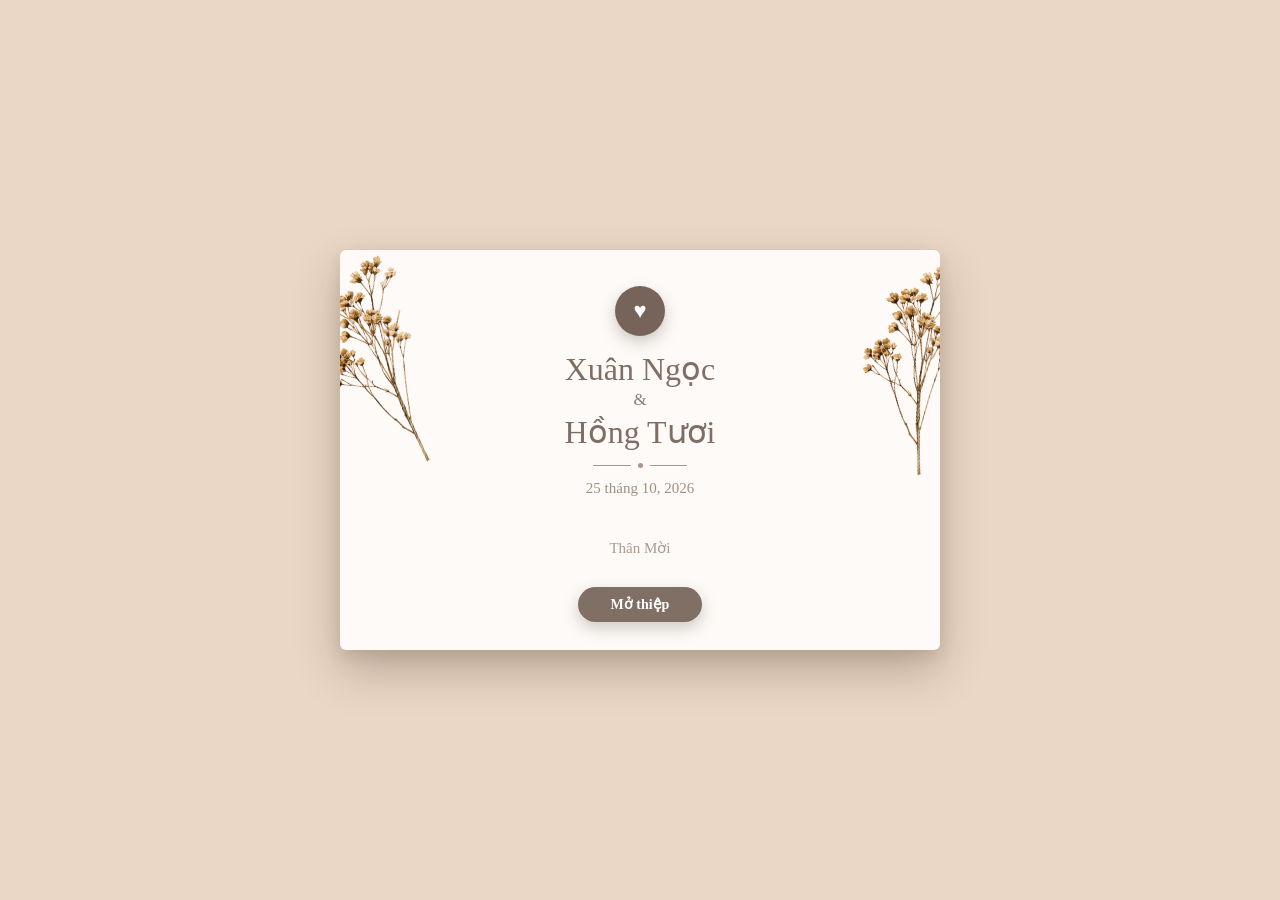
<file: trangchu.html>
<!DOCTYPE html>
<html lang="en">
<head>
    <meta charset="UTF-8">
    <meta name="viewport" content="width=device-width, initial-scale=1.0">
    <title>Đám Cưới Ngọc Tươi</title>
    <link rel="stylesheet" href="trangchu.css">
</head>
<body>
    <!-- =========================================================
     MÀN HÌNH MỞ THIỆP
========================================================= -->

<div class="wedding-cover-screen" id="weddingCover">

    <div class="cover-card">

        <!-- HOA BÊN TRÁI -->
        <div class="cover-flower cover-flower-left">
            <img
                src="anhcuoi/flower2-decoration.png"
                alt=""
            >
        </div>

        <!-- HOA BÊN PHẢI -->
        <div class="cover-flower cover-flower-right">
            <img
                src="anhcuoi/flower2-decoration.png"
                alt=""
            >
        </div>


        <!-- NÚT TRÁI TIM -->
        <div class="cover-heart">
            ♥
        </div>


        <!-- TÊN -->
        <div class="cover-names">
            <div>Xuân Ngọc</div>

            <span>&amp;</span>

            <div>Hồng Tươi</div>
        </div>


        <!-- ĐƯỜNG KẺ -->
        <div class="cover-line">
            <span></span>
            <i></i>
            <span></span>
        </div>


        <!-- NGÀY -->
        <div class="cover-date">
            25 tháng 10, 2026
        </div>


        <!-- THÂN MỜI -->
        <div class="cover-invite">
            Thân Mời
        </div>


        <!-- NÚT MỞ THIỆP -->
        <button onclick="window.location.href='index.html'"
            type="button"
            class="cover-open"
            id="openWedding">
            Mở thiệp
        </button>

    </div>

</div>
<script src="index.js"></script>
</body>
</html>
</file>
<file: trangchu.css>
/* =========================================================
   MÀN HÌNH MỞ THIỆP
========================================================= */

.wedding-cover-screen {
    position: fixed;
    inset: 0;

    width: 100%;
    height: 100vh;
    height: 100dvh;

    display: flex;
    align-items: center;
    justify-content: center;

    background: #ead7c5;

    overflow: hidden;

    z-index: 99999;

    transition:
        opacity 0.8s ease,
        visibility 0.8s ease;
}


/* =========================================================
   ẨN MÀN HÌNH
========================================================= */

.wedding-cover-screen.hide {
    opacity: 0;
    visibility: hidden;
    pointer-events: none;
}


/* =========================================================
   KHUNG THIỆP
========================================================= */

.cover-card {
    position: relative;

    width: 600px;
    height: 400px;

    box-sizing: border-box;

    background: #fdfaf7;

    border-radius: 6px;

    overflow: hidden;

    text-align: center;

    box-shadow:
        0 20px 45px rgba(73, 55, 43, 0.30),
        0 5px 15px rgba(73, 55, 43, 0.12);
}


/* =========================================================
   HOA CHUNG
========================================================= */

.cover-flower {
    position: absolute;

    top: 0;

    width: 190px;
    height: 280px;

    z-index: 1;

    pointer-events: none;
}

.cover-flower img {
    display: block;

    width: 100%;
    height: 100%;

    object-fit: contain;
}


/* =========================================================
   HOA TRÁI
========================================================= */

.cover-flower-left {
    left: -67px;
    transform: rotate(32deg);
}


/* =========================================================
   HOA PHẢI
========================================================= */

.cover-flower-right {
    right: -44px;
    transform: rotate(-8deg);
    top: 28px;
}


/* =========================================================
   TRÁI TIM
========================================================= */

.cover-heart {
    position: relative;

    z-index: 3;

    width: 50px;
    height: 50px;

    margin: 30px auto 14px;

    display: flex;
    align-items: center;
    justify-content: center;

    border-radius: 50%;

    background: #76645b;

    color: #ffffff;

    font-size: 22px;

    line-height: 1;

    box-shadow:
        0 6px 15px rgba(75, 57, 47, 0.25);
}


/* =========================================================
   TÊN CÔ DÂU - CHÚ RỂ
========================================================= */

.cover-names {
    position: relative;

    z-index: 3;

    color: #806e64;

    font-family:
        Georgia,
        "Times New Roman",
        serif;

    font-size: 32px;

    line-height: 1.2;

    font-weight: 400;
}

.cover-names span {
    display: block;

    margin: 2px 0;

    color: #8d7c72;

    font-size: 17px;
}


/* =========================================================
   ĐƯỜNG TRANG TRÍ
========================================================= */

.cover-line {
    position: relative;

    z-index: 3;

    display: flex;

    align-items: center;
    justify-content: center;

    gap: 7px;

    margin-top: 12px;
}

.cover-line span {
    width: 38px;
    height: 1px;

    background: #aa978b;
}

.cover-line i {
    width: 5px;
    height: 5px;

    border-radius: 50%;

    background: #aa978b;
}


/* =========================================================
   NGÀY CƯỚI
========================================================= */

.cover-date {
    position: relative;

    z-index: 3;

    margin-top: 12px;

    color: #a18f84;

    font-family:
        Georgia,
        "Times New Roman",
        serif;

    font-size: 15px;
}


/* =========================================================
   THÂN MỜI
========================================================= */

.cover-invite {
    position: relative;

    z-index: 3;

    margin-top: 35px;

    color: #aa9a90;

    font-family:
        Georgia,
        "Times New Roman",
        serif;

    font-size: 15px;
}


/* =========================================================
   NÚT MỞ THIỆP
========================================================= */

.cover-open {
    position: relative;

    z-index: 4;

    width: 125px;
    height: 44px;

    margin-top: 25px;

    border: none;

    border-radius: 25px;

    background: #806f65;

    color: #ffffff;

    font-family:
        Georgia,
        "Times New Roman",
        serif;

    font-size: 14px;

    font-weight: 600;

    cursor: pointer;

    box-shadow:
        0 6px 15px rgba(73, 55, 43, 0.25);

    transition:
        background 0.25s ease,
        transform 0.25s ease;
}

.cover-open:hover {
    background: #6d5c53;

    transform: translateY(-2px);
}

.cover-open:active {
    transform: translateY(0);
}


/* =========================================================
   RESPONSIVE 425PX
========================================================= */

@media screen and (max-width: 425px) {

    .cover-card {
        width: 90vw;
        height: 75vh;

        max-height: 500px;
    }


    /* HOA */

    .cover-flower {
        width: 125px;
        height: 190px;
    }

    .cover-flower-left {
        left: -30px;

        transform: rotate(-12deg);

        transform-origin: bottom center;
    }

    .cover-flower-right {
        right: -30px;

        transform: rotate(12deg);

        transform-origin: bottom center;
    }


    /* TRÁI TIM */

    .cover-heart {
        width: 40px;
        height: 40px;

        margin-top: 22px;
        margin-bottom: 12px;

        font-size: 18px;
    }


    /* TÊN */

    .cover-names {
        font-size: 25px;
    }

    .cover-names span {
        font-size: 14px;
    }


    /* ĐƯỜNG KẺ */

    .cover-line {
        margin-top: 9px;
    }

    .cover-line span {
        width: 30px;
    }


    /* NGÀY */

    .cover-date {
        margin-top: 9px;

        font-size: 12px;
    }


    /* THÂN MỜI */

    .cover-invite {
        margin-top: 25px;

        font-size: 12px;
    }


    /* NÚT */

    .cover-open {
        width: 105px;
        height: 38px;

        margin-top: 18px;

        font-size: 12px;
    }
}


/* =========================================================
   RESPONSIVE 375PX
========================================================= */

@media screen and (max-width: 375px) {

    .cover-card {
        width: 90vw;
        height: 72vh;
    }


    /* HOA */

    .cover-flower {
        width: 108px;
        height: 170px;
    }

    .cover-flower-left {
        left: -27px;

        transform: rotate(-11deg);
    }

    .cover-flower-right {
        right: -27px;

        transform: rotate(11deg);
    }


    /* TRÁI TIM */

    .cover-heart {
        width: 36px;
        height: 36px;

        margin-top: 18px;
        margin-bottom: 10px;

        font-size: 16px;
    }


    /* TÊN */

    .cover-names {
        font-size: 22px;
    }

    .cover-names span {
        font-size: 12px;
    }


    /* ĐƯỜNG KẺ */

    .cover-line {
        margin-top: 8px;
    }

    .cover-line span {
        width: 26px;
    }


    /* NGÀY */

    .cover-date {
        margin-top: 8px;

        font-size: 11px;
    }


    /* THÂN MỜI */

    .cover-invite {
        margin-top: 20px;

        font-size: 11px;
    }


    /* NÚT */

    .cover-open {
        width: 95px;
        height: 35px;

        margin-top: 15px;

        font-size: 11px;
    }
}


/* =========================================================
   RESPONSIVE 320PX
========================================================= */

@media screen and (max-width: 320px) {

    .cover-card {
        width: 90vw;
        height: 68vh;
    }


    /* HOA */

    .cover-flower {
        width: 92px;
        height: 150px;
    }

    .cover-flower-left {
        left: -24px;

        transform: rotate(-10deg);
    }

    .cover-flower-right {
        right: -24px;

        transform: rotate(10deg);
    }


    /* TRÁI TIM */

    .cover-heart {
        width: 32px;
        height: 32px;

        margin-top: 15px;
        margin-bottom: 8px;

        font-size: 14px;
    }


    /* TÊN */

    .cover-names {
        font-size: 19px;
    }

    .cover-names span {
        font-size: 11px;
    }


    /* ĐƯỜNG KẺ */

    .cover-line {
        margin-top: 6px;
    }

    .cover-line span {
        width: 22px;
    }

    .cover-line i {
        width: 4px;
        height: 4px;
    }


    /* NGÀY */

    .cover-date {
        margin-top: 6px;

        font-size: 10px;
    }


    /* THÂN MỜI */

    .cover-invite {
        margin-top: 16px;

        font-size: 10px;
    }


    /* NÚT */

    .cover-open {
        width: 88px;
        height: 32px;

        margin-top: 12px;

        font-size: 10px;
    }
}
/* =========================================================
   MÀN HÌNH MỞ THIỆP
   TỶ LỆ GỐC: 600 × 500
========================================================= */

.wedding-cover-screen {
    position: fixed;
    inset: 0;

    width: 100%;
    height: 100vh;
    height: 100dvh;

    display: flex;
    justify-content: center;
    align-items: center;

    background: #ead7c5;

    overflow: hidden;

    z-index: 99999;
}


/* =========================================================
   KHUNG GỐC
========================================================= */

.cover-card {
    position: relative;

    width: min(600px, 90vw);
    aspect-ratio: 600 / 500;

    background: #fdfaf7;

    border-radius: 6px;

    overflow: hidden;

    text-align: center;

    box-shadow:
        0 20px 45px rgba(73, 55, 43, 0.30),
        0 5px 15px rgba(73, 55, 43, 0.12);
}


/* =========================================================
   HOA
========================================================= */

.cover-flower {
    position: absolute;

    top: 0;

    width: 31.67%;
    height: 56%;

    z-index: 1;

    pointer-events: none;
}

.cover-flower img {
    display: block;

    width: 100%;
    height: 100%;

    object-fit: contain;
}


/* =========================================================
   HOA TRÁI
========================================================= */

.cover-flower-left {
    left: -6.5%;

    transform: rotate(-12deg);

    transform-origin: bottom center;
}


/* =========================================================
   HOA PHẢI
========================================================= */

.cover-flower-right {
    right: -6.5%;

    transform: rotate(12deg);

    transform-origin: bottom center;
}


/* =========================================================
   TRÁI TIM
========================================================= */

.cover-heart {
    position: relative;

    z-index: 3;

    width: 8.33%;
    aspect-ratio: 1;

    margin: 6% auto 2.3%;

    display: flex;
    align-items: center;
    justify-content: center;

    border-radius: 50%;

    background: #76645b;

    color: #fff;

    font-size: 22px;

    box-shadow:
        0 6px 15px rgba(75, 57, 47, 0.25);
}


/* =========================================================
   TÊN
========================================================= */

.cover-names {
    position: relative;

    z-index: 3;

    color: #806e64;

    font-family:
        Georgia,
        "Times New Roman",
        serif;

    font-size: clamp(22px, 5.33vw, 32px);

    line-height: 1.2;

    font-weight: 400;
}

.cover-names span {
    display: block;

    margin: 2px 0;

    font-size: 17px;

    color: #8d7c72;
}


/* =========================================================
   ĐƯỜNG KẺ
========================================================= */

.cover-line {
    position: relative;

    z-index: 3;

    display: flex;

    justify-content: center;
    align-items: center;

    gap: 7px;

    margin-top: 2%;
}

.cover-line span {
    width: 6.33%;

    height: 1px;

    background: #aa978b;
}

.cover-line i {
    width: 5px;
    height: 5px;

    border-radius: 50%;

    background: #aa978b;
}


/* =========================================================
   NGÀY
========================================================= */

.cover-date {
    position: relative;

    z-index: 3;

    margin-top: 2%;

    color: #a18f84;

    font-family:
        Georgia,
        "Times New Roman",
        serif;

    font-size: 15px;
}


/* =========================================================
   THÂN MỜI
========================================================= */

.cover-invite {
    position: relative;

    z-index: 3;

    margin-top: 7%;

    color: #aa9a90;

    font-family:
        Georgia,
        "Times New Roman",
        serif;

    font-size: 15px;
}


/* =========================================================
   NÚT MỞ THIỆP
========================================================= */

.cover-open {
    position: relative;

    z-index: 4;

    width: 20.8%;
    height: 8.8%;

    margin-top: 5%;

    border: none;

    border-radius: 30px;

    background: #806f65;

    color: #fff;

    font-family:
        Georgia,
        "Times New Roman",
        serif;

    font-size: 14px;

    font-weight: 600;

    cursor: pointer;

    box-shadow:
        0 6px 15px rgba(73, 55, 43, 0.25);

    transition: 0.25s ease;
}

.cover-open:hover {
    background: #6d5c53;

    transform: translateY(-2px);
}
</file>
